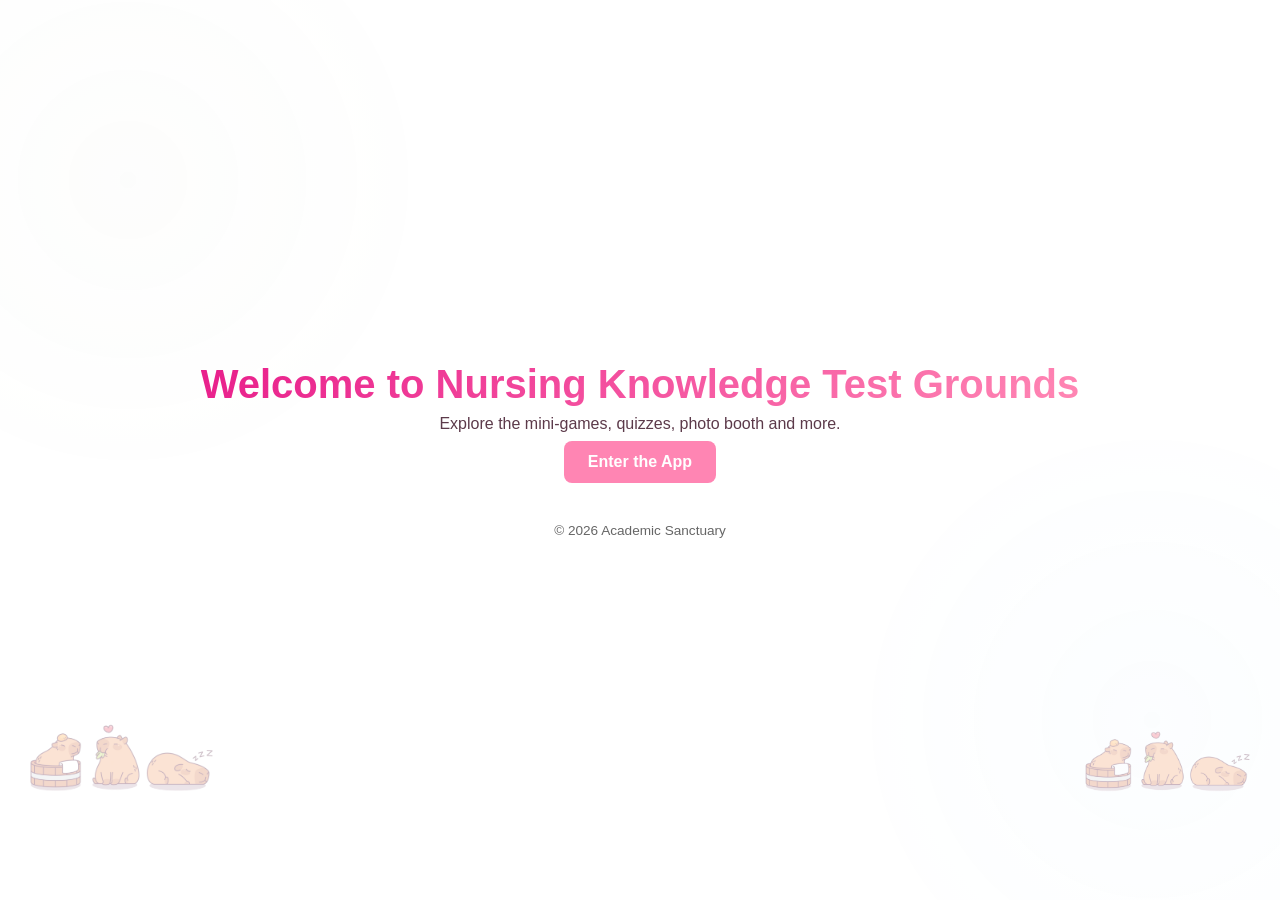
<file: index.html>
<!doctype html>
<html lang="en">
  <head>
    <meta charset="UTF-8" />
    <meta name="viewport" content="width=device-width, initial-scale=1.0" />
    <title>Welcome – Nursing Knowledge Test Grounds</title>
    <link rel="stylesheet" href="css/styles.css" />
    <style>
      body {
        display: flex;
        flex-direction: column;
        align-items: center;
        justify-content: center;
        min-height: 100vh;
        font-family: "Nunito", sans-serif;
        background: #fff;
      }
      .hero {
        text-align: center;
      }
      .hero h1 {
        font-size: 2.5rem;
        margin-bottom: 0.5rem;
      }
      .nav a {
        display: inline-block;
        margin: 0.5rem;
        padding: 0.75rem 1.5rem;
        background: #ff85b3;
        color: #fff;
        border-radius: 8px;
        text-decoration: none;
        font-weight: 600;
      }
      .nav a:hover {
        background: #ff5a8a;
      }
    </style>
  </head>
  <body>
    <div class="hero">
      <h1>Welcome to Nursing Knowledge Test Grounds</h1>
      <p>Explore the mini‑games, quizzes, photo booth and more.</p>
    </div>
    <div class="nav">
      <a href="public/app.html">Enter the App</a>
    </div>
    <footer style="margin-top: 2rem; font-size: 0.85rem; color: #666">
      © 2026 Academic Sanctuary
    </footer>
  </body>
</html>
</file>
<file: css/styles.css>
:root {
      --pink-light: #fff0f5;
      --pink-mid: #ffc0d9;
      --pink-accent: #ff85b3;
      --pink-dark: #e91e8c;
      --pink-soft: #ffe4ec;
      --white: #fffafc;
      --text: #5c3a4a;
      --shadow: rgba(233, 30, 140, 0.15);
      /* Capybara / chill nature */
      --capybara-brown: #8B7355;
      --capybara-dark: #6B5344;
      --capybara-sage: #9CAF88;
      --capybara-grass: #7CB342;
      --capybara-warm: #A0826D;
      /* Nursing / care */
      --nursing-blue: #64B5F6;
      --nursing-light: #B3E5FC;
      --nursing-soft: #E3F2FD;
      --nursing-red: #E57373;
      --nursing-teal: #4DB6AC;
    }

    * {
      margin: 0;
      padding: 0;
      box-sizing: border-box;
    }

    body {
      font-family: 'Nunito', sans-serif;
      background: linear-gradient(165deg, #fff5f9 0%, #ffe4ef 25%, #E8F5E9 50%, #E3F2FD 75%, #ffd6e8 100%);
      color: var(--text);
      min-height: 100vh;
      padding: 1.25rem;
      background-attachment: fixed;
      position: relative;
      overflow-x: hidden;
    }

    body::before {
      content: '';
      position: fixed;
      inset: 0;
      background-image:
        url('/images/cute-capibara-character-different-poses.png'),
        url('/images/cute-capibara-character-different-poses.png'),
        radial-gradient(circle at 10% 20%, rgba(156, 175, 136, 0.08) 0%, transparent 25%),
        radial-gradient(circle at 90% 80%, rgba(100, 181, 246, 0.08) 0%, transparent 25%);
      background-size: 200px auto, 180px auto, auto, auto;
      background-position: 2% 88%, 98% 88%, 0 0, 0 0;
      background-repeat: no-repeat, no-repeat, no-repeat, no-repeat;
      opacity: 0.3;
      pointer-events: none;
      z-index: 0;
    }

    h1 {
      font-family: 'Quicksand', sans-serif;
      font-size: 2rem;
      text-align: center;
      margin-bottom: 0.35rem;
      background: linear-gradient(135deg, var(--pink-dark), var(--pink-accent), var(--capybara-brown));
      background-size: 200% auto;
      -webkit-background-clip: text;
      -webkit-text-fill-color: transparent;
      background-clip: text;
      font-weight: 700;
    }

    .tagline {
      text-align: center;
      font-size: 0.85rem;
      color: var(--capybara-brown);
      margin-bottom: 1.25rem;
      font-weight: 600;
      letter-spacing: 0.15em;
    }

    .tagline span { margin: 0 0.5rem; color: var(--nursing-blue); }

    .header-with-capybara {
      display: flex;
      align-items: center;
      justify-content: center;
      gap: 1rem;
      margin-bottom: 0.35rem;
      flex-wrap: wrap;
    }

    .header-capybara {
      width: 56px;
      height: 56px;
      object-fit: contain;
      opacity: 0.9;
    }

    .header-capybara.left { transform: scaleX(-1); }

    .container {
      max-width: 820px;
      margin: 0 auto;
      display: flex;
      flex-direction: column;
      gap: 1.25rem;
      position: relative;
      z-index: 1;
    }

    /* Message Card - nursing care vibes */
    .message-card {
      background: linear-gradient(145deg, var(--white), var(--nursing-soft));
      border-radius: 20px;
      padding: 1.25rem 1.5rem;
      box-shadow: 0 6px 24px var(--shadow), 0 0 0 1px rgba(100, 181, 246, 0.3);
      border: 2px solid var(--nursing-blue);
      transition: transform 0.2s, box-shadow 0.2s;
    }

    .message-card:hover {
      transform: translateY(-2px);
      box-shadow: 0 10px 36px rgba(233, 30, 140, 0.2);
    }

    .message-card h2 {
      font-family: 'Quicksand', sans-serif;
      font-size: 1.1rem;
      margin-bottom: 0.5rem;
      color: var(--nursing-blue);
      font-weight: 700;
    }

    .message-card h2::before { content: '❤️ '; }

    .message-card textarea {
      width: 100%;
      min-height: 80px;
      padding: 0.75rem;
      border: 2px solid var(--nursing-light);
      border-radius: 12px;
      font-family: 'Nunito', sans-serif;
      font-size: 0.9rem;
      resize: vertical;
      transition: border-color 0.2s;
      background: var(--pink-light);
    }

    .message-card textarea:focus {
      outline: none;
      border-color: var(--nursing-blue);
      background: white;
    }

    .message-card textarea::placeholder {
      color: #c99ab0;
    }

    /* Photo Booth - capybara chill vibes */
    .photo-booth {
      background: linear-gradient(145deg, var(--white), rgba(156, 175, 136, 0.15));
      border-radius: 18px;
      padding: 1.25rem 1.5rem;
      box-shadow: 0 6px 24px var(--shadow), 0 0 0 1px rgba(139, 115, 85, 0.25);
      border: 2px solid var(--capybara-sage);
    }

    .photo-booth h2 {
      font-family: 'Quicksand', sans-serif;
      font-size: 1.1rem;
      margin-bottom: 0.75rem;
      color: var(--capybara-brown);
      font-weight: 700;
    }

    .photo-booth h2::before { content: '📷 '; }

    .camera-container {
      position: relative;
      background: linear-gradient(145deg, #9CAF88 0%, #7CB342 50%, #64B5F6 100%);
      border-radius: 16px;
      overflow: hidden;
      aspect-ratio: 4/3;
      max-height: 320px;
      border: 2px solid var(--capybara-sage);
      box-shadow: inset 0 0 20px rgba(255,255,255,0.3), 0 4px 20px rgba(139, 115, 85, 0.2);
    }

    #video {
      width: 100%;
      height: 100%;
      object-fit: cover;
      display: block;
      transform: scaleX(-1);
    }

    .camera-placeholder {
      position: absolute;
      inset: 0;
      display: flex;
      flex-direction: column;
      align-items: center;
      justify-content: center;
      color: white;
      background: linear-gradient(145deg, #8B7355 0%, #7CB342 50%, #4DB6AC 100%);
      gap: 0.75rem;
      text-shadow: 0 1px 2px rgba(0,0,0,0.2);
    }

    .camera-placeholder.hidden {
      display: none;
    }

    .placeholder-capybara {
      width: 72px;
      height: 72px;
      object-fit: contain;
      opacity: 0.9;
    }

    .camera-placeholder svg {
      width: 48px;
      height: 48px;
      opacity: 0.7;
    }

    .controls {
      display: flex;
      gap: 0.75rem;
      margin-top: 1rem;
      flex-wrap: wrap;
      align-items: center;
    }

    .timer-options {
      display: flex;
      align-items: center;
      gap: 0.5rem;
      margin-left: auto;
    }

    .timer-options span {
      font-size: 0.85rem;
      color: var(--text);
      font-weight: 600;
    }

    .timer-btn {
      padding: 0.4rem 0.75rem;
      font-size: 0.85rem;
      border-radius: 12px;
      border: 2px solid var(--pink-mid);
      background: var(--pink-light);
      color: var(--pink-dark);
      font-family: 'Quicksand', sans-serif;
      font-weight: 600;
      cursor: pointer;
      transition: all 0.15s;
    }

    .timer-btn:hover {
      background: var(--pink-mid);
      color: white;
    }

    .timer-btn.active {
      background: var(--pink-accent);
      border-color: var(--pink-dark);
      color: white;
    }

    .filter-options {
      display: flex;
      align-items: center;
      gap: 0.5rem;
      flex-wrap: wrap;
    }

    .filter-options span {
      font-size: 0.85rem;
      color: var(--text);
      font-weight: 600;
    }

    .filter-btn {
      width: 44px;
      height: 44px;
      padding: 6px;
      border: 2px solid var(--pink-mid);
      border-radius: 12px;
      background: var(--pink-light);
      cursor: pointer;
      display: flex;
      align-items: center;
      justify-content: center;
      transition: all 0.15s;
      font-size: 1.2rem;
    }

    .filter-btn:hover {
      background: var(--pink-mid);
      transform: scale(1.05);
    }

    .filter-btn.active {
      background: linear-gradient(135deg, var(--pink-accent), var(--nursing-teal));
      border-color: var(--capybara-brown);
      box-shadow: 0 0 0 2px rgba(139, 115, 85, 0.3);
    }

    .effect-options {
      display: flex;
      align-items: center;
      gap: 0.5rem;
      flex-wrap: wrap;
    }

    .effect-options span {
      font-size: 0.85rem;
      color: var(--text);
      font-weight: 600;
    }

    .filter-overlay-canvas {
      position: absolute;
      top: 0;
      left: 0;
      width: 100%;
      height: 100%;
      pointer-events: none;
      z-index: 5;
      display: none;
      transform: scaleX(-1);
    }

    .countdown-overlay {
      position: absolute;
      inset: 0;
      background: rgba(0, 0, 0, 0.4);
      display: none;
      align-items: center;
      justify-content: center;
      z-index: 10;
      border-radius: 20px;
    }

    .countdown-overlay.visible {
      display: flex;
    }

    .grid-overlay {
      position: absolute;
      inset: 0;
      pointer-events: none;
      z-index: 4;
      display: none;
      border-radius: 20px;
    }

    .grid-overlay.visible {
      display: block;
      background-image:
        linear-gradient(to right, transparent calc(33.33% - 1px), rgba(255,255,255,0.5) calc(33.33% - 1px), rgba(255,255,255,0.5) calc(33.33% + 1px), transparent calc(33.33% + 1px)),
        linear-gradient(to right, transparent calc(66.67% - 1px), rgba(255,255,255,0.5) calc(66.67% - 1px), rgba(255,255,255,0.5) calc(66.67% + 1px), transparent calc(66.67% + 1px)),
        linear-gradient(to bottom, transparent calc(33.33% - 1px), rgba(255,255,255,0.5) calc(33.33% - 1px), rgba(255,255,255,0.5) calc(33.33% + 1px), transparent calc(33.33% + 1px)),
        linear-gradient(to bottom, transparent calc(66.67% - 1px), rgba(255,255,255,0.5) calc(66.67% - 1px), rgba(255,255,255,0.5) calc(66.67% + 1px), transparent calc(66.67% + 1px));
      background-size: 100% 100%;
      background-repeat: no-repeat;
    }

    .flash-overlay {
      position: absolute;
      inset: 0;
      background: white;
      pointer-events: none;
      z-index: 15;
      opacity: 0;
      transition: opacity 0.05s;
      border-radius: 20px;
    }

    .flash-overlay.flash {
      opacity: 1;
      animation: flash-burst 0.25s ease-out forwards;
    }

    @keyframes flash-burst {
      0% { opacity: 1; }
      100% { opacity: 0; }
    }

    .effect-btn {
      padding: 0.3rem 0.5rem;
      font-size: 0.8rem;
      border-radius: 10px;
      border: 2px solid var(--pink-mid);
      background: var(--pink-light);
      cursor: pointer;
      transition: transform 0.15s, background 0.15s;
    }

    .effect-btn:hover, .effect-btn.active {
      background: var(--pink-mid);
      color: white;
    }

    .effect-btn.active {
      border-color: var(--capybara-brown);
      box-shadow: 0 0 0 2px rgba(139, 115, 85, 0.3);
    }

    .toggle-option {
      display: flex;
      align-items: center;
      gap: 0.4rem;
      font-size: 0.85rem;
      color: var(--text);
      font-weight: 600;
      cursor: pointer;
    }

    .toggle-option input {
      accent-color: var(--pink-accent);
    }

    .countdown-number {
      font-family: 'Quicksand', sans-serif;
      font-size: 5rem;
      font-weight: 700;
      color: white;
      text-shadow: 0 0 20px rgba(233, 30, 140, 0.6);
      animation: countdown-pulse 1s ease-out;
    }

    @keyframes countdown-pulse {
      0% { transform: scale(0.5); opacity: 0; }
      30% { transform: scale(1.2); opacity: 1; }
      70% { transform: scale(1); opacity: 1; }
      100% { transform: scale(1); opacity: 0.8; }
    }

    .btn {
      padding: 0.75rem 1.5rem;
      border: none;
      border-radius: 16px;
      font-family: 'Quicksand', sans-serif;
      font-size: 0.95rem;
      font-weight: 700;
      cursor: pointer;
      transition: transform 0.15s, opacity 0.15s, box-shadow 0.15s;
    }

    .btn:hover {
      transform: translateY(-2px);
    }

    .btn:disabled {
      opacity: 0.5;
      cursor: not-allowed;
      transform: none;
    }

    .btn-primary {
      background: linear-gradient(135deg, var(--pink-dark), var(--pink-accent));
      color: white;
      box-shadow: 0 4px 15px rgba(233, 30, 140, 0.4);
    }

    .btn-primary:hover:not(:disabled) {
      box-shadow: 0 6px 20px rgba(233, 30, 140, 0.5);
    }

    .btn-secondary {
      background: linear-gradient(135deg, #ff85b3, #ffb3d0);
      color: white;
      box-shadow: 0 4px 15px rgba(255, 133, 179, 0.4);
    }

    .btn-outline {
      background: transparent;
      color: var(--pink-dark);
      border: 2px solid var(--pink-accent);
    }

    .btn-outline:hover:not(:disabled) {
      background: var(--pink-light);
    }

    /* Smaller buttons in non-duty modes (Duty & Equipment keep default) */
    #photobooth-content .btn,
    #minigame-content .btn,
    #budget-content .btn,
    #minitest-content .btn {
      padding: 0.55rem 1.15rem;
      font-size: 0.88rem;
      border-radius: 12px;
    }

    /* Gallery - blend */
    .gallery {
      background: linear-gradient(145deg, var(--white), rgba(156, 175, 136, 0.08));
      border-radius: 18px;
      padding: 1.25rem 1.5rem;
      box-shadow: 0 6px 24px var(--shadow), 0 0 0 1px rgba(139, 115, 85, 0.2);
      border: 2px solid var(--capybara-warm);
    }

    .gallery h2 {
      font-family: 'Quicksand', sans-serif;
      font-size: 1.1rem;
      margin-bottom: 0.75rem;
      color: var(--capybara-brown);
      font-weight: 700;
    }

    .gallery h2::before { content: '🖼️ '; }

    .gallery-grid {
      display: grid;
      grid-template-columns: repeat(auto-fill, minmax(100px, 1fr));
      gap: 0.5rem;
    }

    .gallery-item {
      position: relative;
      aspect-ratio: 1;
      border-radius: 12px;
      overflow: hidden;
      box-shadow: 0 4px 15px var(--shadow);
      border: 2px solid var(--capybara-sage);
      cursor: pointer;
      transition: border-color 0.2s, box-shadow 0.2s;
    }

    .gallery-item img {
      width: 100%;
      height: 100%;
      object-fit: cover;
      display: block;
    }

    .gallery-item .download-btn {
      position: absolute;
      bottom: 0;
      left: 0;
      right: 0;
      padding: 0.5rem;
      background: linear-gradient(to top, rgba(233, 30, 140, 0.9), rgba(255, 133, 179, 0.9));
      color: white;
      font-size: 0.75rem;
      font-weight: 600;
      border: none;
      cursor: pointer;
      opacity: 0;
      transition: opacity 0.2s;
      font-family: 'Quicksand', sans-serif;
    }

    .gallery-item:hover .download-btn {
      opacity: 1;
    }

    .gallery-empty {
      text-align: center;
      padding: 2rem;
      color: var(--pink-accent);
      font-style: italic;
    }

    /* Nursing Mini Game */
    .minigame-section {
      background: linear-gradient(145deg, var(--white), var(--nursing-soft));
      border-radius: 18px;
      padding: 1.25rem 1.5rem;
      box-shadow: 0 6px 24px var(--shadow), 0 0 0 1px rgba(100, 181, 246, 0.3);
      border: 2px solid var(--nursing-blue);
    }

    .minigame-section h2 {
      font-family: 'Quicksand', sans-serif;
      font-size: 1.1rem;
      margin-bottom: 0.4rem;
      color: var(--nursing-blue);
      font-weight: 700;
    }

    .minigame-section h2::before { content: '🩺 '; }

    /* Budget Tracker */
    .budget-section {
      background: linear-gradient(145deg, var(--white), rgba(77, 182, 172, 0.12));
      border-radius: 18px;
      padding: 1.25rem 1.5rem;
      box-shadow: 0 6px 24px var(--shadow), 0 0 0 1px rgba(77, 182, 172, 0.3);
      border: 2px solid var(--nursing-teal);
    }

    .budget-section h2 {
      font-family: 'Quicksand', sans-serif;
      font-size: 1.1rem;
      margin-bottom: 0.75rem;
      color: var(--nursing-teal);
      font-weight: 700;
    }

    .budget-section h2::before { content: '💰 '; }

    .budget-overview {
      display: flex;
      gap: 0.75rem;
      flex-wrap: wrap;
      margin-bottom: 1rem;
    }

    .budget-card {
      flex: 1;
      min-width: 120px;
      padding: 0.75rem 1rem;
      border-radius: 12px;
      text-align: center;
    }

    .budget-card.total {
      background: linear-gradient(145deg, var(--nursing-soft), var(--pink-light));
      border: 2px solid var(--nursing-teal);
    }

    .budget-card.spent {
      background: linear-gradient(145deg, #FFEBEE, #ffd6e0);
      border: 2px solid var(--pink-accent);
    }

    .budget-card.remaining {
      background: linear-gradient(145deg, #E8F5E9, #C8E6C9);
      border: 2px solid var(--capybara-sage);
    }

    .budget-card-label {
      font-size: 0.8rem;
      color: var(--capybara-brown);
      font-weight: 600;
      margin-bottom: 0.25rem;
    }

    .budget-card-value {
      font-family: 'Quicksand', sans-serif;
      font-size: 1.25rem;
      font-weight: 700;
    }

    .budget-card.total .budget-card-value { color: var(--nursing-teal); }
    .budget-card.spent .budget-card-value { color: var(--pink-dark); }
    .budget-card.remaining .budget-card-value { color: var(--capybara-sage); }

    .budget-form {
      display: flex;
      gap: 0.5rem;
      flex-wrap: wrap;
      align-items: flex-end;
      margin-bottom: 1.5rem;
    }

    .budget-form-group {
      display: flex;
      flex-direction: column;
      gap: 0.25rem;
    }

    .budget-form-group label {
      font-size: 0.8rem;
      font-weight: 600;
      color: var(--capybara-brown);
    }

    .budget-form input, .budget-form select {
      padding: 0.4rem 0.6rem;
      border: 2px solid var(--nursing-light);
      border-radius: 10px;
      font-family: 'Nunito', sans-serif;
      font-size: 0.88rem;
    }

    .budget-form input:focus, .budget-form select:focus {
      outline: none;
      border-color: var(--nursing-teal);
    }

    .budget-expense-list {
      max-height: 300px;
      overflow-y: auto;
    }

    .budget-expense-item {
      display: flex;
      align-items: center;
      justify-content: space-between;
      padding: 0.75rem 1rem;
      background: var(--pink-light);
      border-radius: 12px;
      margin-bottom: 0.5rem;
      border: 1px solid rgba(255, 133, 179, 0.3);
    }

    .budget-expense-item .expense-info {
      flex: 1;
    }

    .budget-expense-item .expense-desc {
      font-weight: 600;
      color: var(--text);
    }

    .budget-expense-item .expense-meta {
      font-size: 0.8rem;
      color: var(--capybara-brown);
    }

    .budget-expense-item .expense-amount {
      font-family: 'Quicksand', sans-serif;
      font-weight: 700;
      color: var(--pink-dark);
      margin-right: 0.75rem;
    }

    .budget-expense-item button.budget-delete {
      padding: 0.35rem 0.6rem;
      border: none;
      background: var(--nursing-red);
      color: white;
      border-radius: 8px;
      cursor: pointer;
      font-size: 0.85rem;
    }

    .budget-expense-item button.budget-delete:hover {
      opacity: 0.9;
    }

    .budget-empty {
      text-align: center;
      padding: 2rem;
      color: var(--capybara-brown);
      font-style: italic;
    }

    /* Duty Calendar */
    .duty-calendar-section {
      background: linear-gradient(145deg, var(--white), rgba(100, 181, 246, 0.12));
      border-radius: 12px;
      padding: 0.6rem 0.8rem;
      box-shadow: 0 4px 20px var(--shadow), 0 0 0 1px rgba(100, 181, 246, 0.3);
      border: 2px solid var(--nursing-blue);
      max-width: 260px;
    }

    .duty-calendar-section h2 { font-family: 'Quicksand', sans-serif; font-size: 0.95rem; margin-bottom: 0.35rem; color: var(--nursing-blue); font-weight: 700; }
    .duty-calendar-section h2::before { content: '📅 '; }

    .duty-calendar-nav {
      display: flex;
      align-items: center;
      justify-content: space-between;
      margin-bottom: 0.35rem;
      flex-wrap: wrap;
      gap: 0.2rem;
    }

    .duty-calendar-nav h3 { font-size: 0.8rem; color: var(--capybara-brown); font-weight: 700; }
    .duty-calendar-nav .btn { padding: 0.25rem 0.5rem; font-size: 0.7rem; }

    .duty-calendar-weekdays {
      display: grid;
      grid-template-columns: repeat(7, 1fr);
      gap: 1px;
      margin-bottom: 1px;
    }

    .duty-calendar-grid {
      display: grid;
      grid-template-columns: repeat(7, 1fr);
      gap: 1px;
      margin-bottom: 0.35rem;
    }

    .duty-calendar-weekday {
      text-align: center;
      font-size: 0.55rem;
      font-weight: 700;
      color: var(--capybara-brown);
      padding: 0.1rem;
    }

    .duty-calendar-day {
      aspect-ratio: 1;
      display: flex;
      flex-direction: column;
      align-items: center;
      justify-content: center;
      border-radius: 6px;
      font-size: 0.65rem;
      font-weight: 600;
      cursor: pointer;
      transition: all 0.2s;
      min-height: 20px;
      padding: 1px;
    }

    .duty-calendar-day.empty { color: #ccc; cursor: default; }
    .duty-calendar-day.today { background: var(--nursing-light); border: 2px solid var(--nursing-blue); }
    .duty-calendar-day.has-duty { background: linear-gradient(135deg, var(--pink-light), var(--nursing-soft)); border: 1px solid var(--pink-accent); }
    .duty-calendar-day:hover:not(.empty) { background: var(--pink-mid); color: white; }

    .duty-calendar-day .day-num { font-size: 0.6rem; }
    .duty-calendar-day .day-dots { font-size: 0.45rem; color: var(--pink-dark); }

    .duty-add-form {
      display: flex;
      flex-wrap: wrap;
      gap: 0.25rem;
      align-items: flex-end;
      margin-top: 0.35rem;
      padding-top: 0.35rem;
      border-top: 1px solid rgba(100, 181, 246, 0.3);
    }

    .duty-add-form input, .duty-add-form select {
      padding: 0.25rem 0.4rem;
      border: 1px solid var(--nursing-light);
      border-radius: 6px;
      font-family: 'Nunito', sans-serif;
      font-size: 0.75rem;
    }

    .duty-add-form .btn { padding: 0.25rem 0.5rem; font-size: 0.75rem; }

    .duty-list { margin-top: 0.35rem; max-height: 80px; overflow-y: auto; }
    .duty-item {
      display: flex;
      align-items: center;
      justify-content: space-between;
      padding: 0.25rem 0.4rem;
      background: var(--pink-light);
      border-radius: 6px;
      margin-bottom: 0.2rem;
      border: 1px solid rgba(255, 133, 179, 0.3);
      font-size: 0.72rem;
    }
    .duty-item .duty-date { font-weight: 700; color: var(--pink-dark); margin-right: 0.25rem; }
    .duty-item .duty-desc { flex: 1; }
    .duty-item button.duty-delete { padding: 0.15rem 0.3rem; border: none; background: var(--nursing-red); color: white; border-radius: 4px; cursor: pointer; font-size: 0.65rem; }

    /* Equipment Checklist */
    .equipment-section {
      background: linear-gradient(145deg, var(--white), rgba(124, 179, 66, 0.12));
      border-radius: 16px;
      padding: 1rem 1.25rem;
      box-shadow: 0 4px 20px var(--shadow), 0 0 0 1px rgba(124, 179, 66, 0.3);
      border: 2px solid var(--capybara-sage);
    }

    .equipment-section h2 { font-family: 'Quicksand', sans-serif; font-size: 1.1rem; margin-bottom: 0.5rem; color: var(--capybara-sage); font-weight: 700; }
    .equipment-section h2::before { content: '📋 '; }

    .equipment-checklist {
      display: grid;
      grid-template-columns: repeat(2, 1fr);
      gap: 0.25rem;
    }

    @media (min-width: 900px) {
      .equipment-checklist { grid-template-columns: repeat(3, 1fr); }
    }

    @media (max-width: 520px) {
      .equipment-checklist { grid-template-columns: 1fr; }
    }

    .equipment-item {
      display: flex;
      align-items: center;
      gap: 0.5rem;
      padding: 0.4rem 0.6rem;
      background: var(--pink-light);
      border-radius: 8px;
      border: 1px solid rgba(156, 175, 136, 0.3);
      cursor: pointer;
      transition: all 0.2s;
      font-size: 0.85rem;
    }

    .equipment-item:hover { border-color: var(--capybara-sage); }
    .equipment-item.checked { background: rgba(124, 179, 66, 0.15); border-color: var(--capybara-sage); }
    .equipment-item.checked .equipment-label { text-decoration: line-through; color: var(--capybara-brown); opacity: 0.8; }

    .equipment-item input[type="checkbox"] {
      width: 16px;
      height: 16px;
      accent-color: var(--capybara-sage);
      cursor: pointer;
      flex-shrink: 0;
    }

    .equipment-label { font-weight: 600; color: var(--text); flex: 1; font-size: 0.85rem; }
    .equipment-progress { font-size: 0.8rem; color: var(--capybara-brown); font-weight: 600; margin-top: 0.5rem; }

    .receipt-modal-box {
      max-width: 360px;
    }

    .receipt-output {
      font-family: 'Courier New', monospace;
      font-size: 0.9rem;
      background: #fff;
      padding: 1.5rem;
      border: 2px dashed var(--capybara-brown);
      border-radius: 8px;
      text-align: center;
      line-height: 1.6;
      color: #333;
    }

    .receipt-output .receipt-title {
      font-size: 1.1rem;
      font-weight: 700;
      margin-bottom: 0.5rem;
      border-bottom: 1px solid #ccc;
      padding-bottom: 0.5rem;
    }

    .receipt-output .receipt-date {
      font-size: 0.8rem;
      color: #666;
      margin-bottom: 1rem;
    }

    .receipt-output .receipt-line {
      display: flex;
      justify-content: space-between;
      gap: 1rem;
      margin: 0.25rem 0;
    }

    .receipt-output .receipt-divider {
      border-top: 1px dashed #999;
      margin: 0.5rem 0;
    }

    .receipt-output .receipt-total {
      font-weight: 700;
      font-size: 1rem;
      margin-top: 0.5rem;
    }

    .receipt-actions {
      display: flex;
      gap: 0.5rem;
      flex-wrap: wrap;
      justify-content: center;
      margin-top: 1rem;
    }

    @media print {
      .modal-overlay#receipt-modal { background: white; padding: 0; }
      .receipt-actions, .modal-box .btn { display: none !important; }
      .receipt-output { border: 1px solid #333; }
    }

    /* Mini Test */
    .minitest-section {
      background: linear-gradient(145deg, var(--white), var(--nursing-soft));
      border-radius: 18px;
      padding: 1.25rem 1.5rem;
      box-shadow: 0 6px 24px var(--shadow), 0 0 0 1px rgba(100, 181, 246, 0.3);
      border: 2px solid var(--nursing-blue);
    }
    .minitest-section h2 { font-family: 'Quicksand', sans-serif; font-size: 1.1rem; margin-bottom: 0.4rem; color: var(--nursing-blue); font-weight: 700; }
    .minitest-config h3 { font-size: 0.9rem; margin: 0.75rem 0 0.4rem; color: var(--capybara-brown); }
    .minitest-topics { display: flex; flex-wrap: wrap; gap: 1rem; margin-bottom: 0.5rem; }
    .minitest-topics label { font-weight: 600; cursor: pointer; }
    .minitest-types { display: flex; flex-direction: column; gap: 0.5rem; max-width: 320px; }
    .minitest-type-row { display: flex; justify-content: space-between; align-items: center; gap: 1rem; }
    .minitest-type-row input { width: 70px; padding: 0.4rem; border: 2px solid var(--nursing-light); border-radius: 8px; }
    .minitest-total { font-weight: 700; color: var(--nursing-teal); margin-top: 0.5rem; }
    .minitest-error { color: var(--nursing-red); font-size: 0.9rem; }
    .minitest-exam-wrap { margin-top: 1.5rem; }
    .minitest-progress { display: flex; justify-content: space-between; margin-bottom: 1rem; font-size: 0.95rem; }
    .minitest-nav { display: flex; gap: 0.75rem; margin-top: 1rem; flex-wrap: wrap; }
    .minitest-question { padding: 1rem; background: var(--pink-light); border-radius: 12px; margin-bottom: 1rem; border: 1px solid rgba(255,133,179,0.3); }
    .minitest-question .q-type { font-size: 0.75rem; font-weight: 700; color: var(--nursing-teal); margin-bottom: 0.25rem; }
    .minitest-question .q-text { font-weight: 600; margin-bottom: 0.75rem; }
    .minitest-sata-opt { display: flex; align-items: flex-start; gap: 0.5rem; margin: 0.5rem 0; cursor: pointer; }
    .minitest-sata-opt input { margin-top: 0.25rem; }
    .minitest-fib-input { width: 100%; max-width: 300px; padding: 0.5rem; border: 2px solid var(--nursing-light); border-radius: 8px; margin-top: 0.5rem; }
    .minitest-id-input { width: 100%; max-width: 400px; padding: 0.5rem; border: 2px solid var(--nursing-light); border-radius: 8px; margin-top: 0.5rem; }
    .minitest-results { margin-top: 1.5rem; padding: 1.5rem; background: linear-gradient(135deg, var(--pink-light), var(--nursing-soft)); border-radius: 16px; }
    .minitest-review { margin-top: 1.5rem; max-height: 400px; overflow-y: auto; padding-right: 0.5rem; }
    .minitest-review-item { padding: 0.75rem 1rem; margin-bottom: 0.75rem; border-radius: 12px; border-left: 4px solid; font-size: 0.9rem; }
    .minitest-review-item.correct { background: #E8F5E9; border-color: #4CAF50; }
    .minitest-review-item.wrong { background: #FFEBEE; border-color: #E57373; }
    .minitest-review-item .review-q { font-weight: 600; margin-bottom: 0.25rem; color: var(--capybara-brown); }
    .minitest-review-item .review-ans { font-size: 0.85rem; margin-top: 0.25rem; }
    .minitest-review-item .review-correct { color: #2E7D32; font-weight: 600; }
    .minitest-review-item .review-yours { color: #C62828; }

    .minigame-section > p {
      font-size: 0.9rem;
      color: var(--capybara-brown);
      margin-bottom: 1rem;
    }

    .minigame-board {
      display: grid;
      grid-template-columns: repeat(4, 1fr);
      gap: 0.5rem;
      max-width: 280px;
      margin: 0 auto 0.75rem;
    }

    .minigame-card {
      aspect-ratio: 1;
      background: linear-gradient(145deg, var(--nursing-light), var(--nursing-soft));
      border: 2px solid var(--nursing-blue);
      border-radius: 10px;
      display: flex;
      align-items: center;
      justify-content: center;
      font-size: 1.7rem;
      cursor: pointer;
      transition: transform 0.2s, box-shadow 0.2s;
      user-select: none;
    }

    .minigame-card:hover:not(.flipped):not(.matched) {
      transform: scale(1.03);
      box-shadow: 0 4px 12px rgba(100, 181, 246, 0.4);
    }

    .minigame-card.flipped,
    .minigame-card.matched {
      cursor: default;
      background: linear-gradient(145deg, #fff, var(--pink-light));
      border-color: var(--pink-accent);
    }

    .minigame-card.matched {
      opacity: 0.9;
      box-shadow: 0 0 0 2px var(--pink-accent);
    }

    .minigame-card .card-back {
      color: var(--nursing-blue);
      font-size: 1.5rem;
    }

    .minigame-stats {
      display: flex;
      justify-content: center;
      gap: 1.5rem;
      margin-bottom: 1rem;
      font-size: 0.95rem;
      font-weight: 600;
      color: var(--capybara-brown);
    }

    .minigame-actions {
      display: flex;
      justify-content: center;
      gap: 0.75rem;
    }

    .minigame-win {
      text-align: center;
      padding: 1rem;
      background: linear-gradient(135deg, var(--pink-light), var(--nursing-soft));
      border-radius: 16px;
      margin-top: 1rem;
      font-weight: 700;
      color: var(--pink-dark);
      display: none;
    }

    .minigame-win.visible {
      display: block;
      animation: minigame-celebration 0.5s ease-out;
    }

    @keyframes minigame-celebration {
      0% { transform: scale(0.9); opacity: 0; }
      50% { transform: scale(1.05); }
      100% { transform: scale(1); opacity: 1; }
    }

    .minigame-panel { display: none; }
    .minigame-panel.visible { display: block; }

    .game-selector {
      display: flex;
      justify-content: center;
      gap: 0.5rem;
      margin-bottom: 1.25rem;
      flex-wrap: wrap;
    }

    .game-btn {
      padding: 0.5rem 1rem;
      border-radius: 12px;
      border: 2px solid var(--nursing-blue);
      background: var(--nursing-soft);
      color: var(--nursing-blue);
      font-family: 'Quicksand', sans-serif;
      font-size: 0.9rem;
      font-weight: 600;
      cursor: pointer;
      transition: all 0.2s;
    }

    .game-btn:hover {
      background: var(--nursing-light);
      transform: translateY(-1px);
    }

    .game-btn.active {
      background: linear-gradient(135deg, var(--nursing-blue), var(--nursing-teal));
      border-color: var(--capybara-brown);
      color: white;
    }

    /* Care Quiz */
    .quiz-topic-selector {
      padding: 1rem;
      background: var(--pink-light);
      border-radius: 12px;
      margin-bottom: 1rem;
      border: 2px solid var(--nursing-light);
    }
    .quiz-topic-prompt {
      margin: 0 0 0.75rem;
      font-weight: 600;
      color: var(--capybara-brown);
    }
    .quiz-topic-options {
      display: flex;
      flex-wrap: wrap;
      gap: 0.75rem 1.5rem;
      margin-bottom: 1rem;
    }
    .quiz-topic-options label {
      display: flex;
      align-items: center;
      gap: 0.4rem;
      cursor: pointer;
      font-size: 0.95rem;
    }
    .quiz-topic-options input[type="checkbox"] {
      width: 18px;
      height: 18px;
      accent-color: var(--nursing-blue);
    }
    .quiz-topic-error {
      color: #C62828;
      font-size: 0.9rem;
      margin: 0 0 0.5rem;
    }
    .quiz-topic-error.hidden { display: none; }

    .quiz-subject {
      display: inline-block;
      font-size: 0.75rem;
      font-weight: 700;
      color: white;
      background: var(--nursing-blue);
      padding: 0.25rem 0.6rem;
      border-radius: 8px;
      margin-bottom: 0.6rem;
      letter-spacing: 0.05em;
    }

    .quiz-subject.med-surg { background: var(--nursing-teal); }
    .quiz-subject.psych { background: var(--pink-accent); }
    .quiz-subject.pharmacology { background: #9C27B0; }
    .quiz-subject.ethics { background: var(--capybara-brown); }
    .quiz-subject.procedures { background: var(--capybara-sage); }

    .quiz-question {
      font-size: 1.05rem;
      font-weight: 600;
      color: var(--capybara-brown);
      margin-bottom: 1rem;
      line-height: 1.4;
    }

    .quiz-options {
      display: flex;
      flex-direction: column;
      gap: 0.5rem;
      max-width: 400px;
      margin: 0 auto 1rem;
    }

    .quiz-option {
      padding: 0.75rem 1rem;
      border-radius: 12px;
      border: 2px solid var(--nursing-light);
      background: var(--pink-light);
      cursor: pointer;
      transition: all 0.2s;
      text-align: left;
      font-size: 0.95rem;
    }

    .quiz-option:hover {
      border-color: var(--nursing-blue);
      background: var(--nursing-soft);
    }

    .quiz-option.correct {
      border-color: #4CAF50;
      background: #E8F5E9;
    }

    .quiz-option.wrong {
      border-color: #E57373;
      background: #FFEBEE;
    }

    .quiz-wrong-review {
      margin-top: 1.5rem;
      padding: 1rem;
      background: #FFF8E1;
      border-radius: 12px;
      border: 1px solid #FFE082;
    }
    .quiz-wrong-review h4 {
      margin: 0 0 1rem;
      font-size: 1rem;
      color: var(--capybara-brown);
    }
    .quiz-wrong-item {
      padding: 0.75rem;
      margin-bottom: 0.75rem;
      background: #fff;
      border-radius: 10px;
      border-left: 4px solid #E57373;
    }
    .quiz-wrong-item:last-child { margin-bottom: 0; }
    .quiz-wrong-item .wrong-q {
      font-weight: 600;
      margin-bottom: 0.5rem;
      color: var(--capybara-brown);
    }
    .quiz-wrong-item .wrong-your {
      color: #C62828;
      font-weight: 500;
      margin-bottom: 0.25rem;
    }
    .quiz-wrong-item .wrong-correct {
      color: #2E7D32;
      font-weight: 600;
    }

    /* Hidden dev: live user count badge */
    #dev-presence-badge {
      display: none;
      position: fixed;
      bottom: 12px;
      right: 12px;
      padding: 6px 12px;
      background: rgba(0,0,0,0.75);
      color: #7fdbff;
      font-family: monospace;
      font-size: 12px;
      border-radius: 8px;
      z-index: 99999;
      pointer-events: none;
    }
    #dev-presence-badge.visible { display: block; }

    /* Word Scramble */
    .scramble-display {
      font-size: 2rem;
      letter-spacing: 0.3em;
      font-weight: 700;
      color: var(--capybara-brown);
      margin: 1rem 0;
      font-family: 'Quicksand', monospace;
      min-height: 2.5rem;
      display: flex;
      align-items: center;
      justify-content: center;
    }
    .scramble-buttons {
      display: flex;
      flex-wrap: wrap;
      justify-content: center;
      gap: 0.5rem;
      margin: 1rem 0;
      min-height: 60px;
    }
    .scramble-btn {
      width: 44px;
      height: 44px;
      border-radius: 12px;
      border: 2px solid var(--nursing-blue);
      background: var(--nursing-soft);
      font-size: 1.2rem;
      font-weight: 700;
      cursor: pointer;
      transition: all 0.15s;
    }
    .scramble-btn:hover {
      background: var(--nursing-light);
      transform: scale(1.05);
    }
    .scramble-chosen {
      display: flex;
      flex-wrap: wrap;
      justify-content: center;
      gap: 0.5rem;
      min-height: 52px;
      margin: 1rem 0;
    }

    /* Capture preview */
    #capture-preview {
      display: none;
      width: 100%;
      height: 100%;
      object-fit: cover;
    }

    #capture-preview.visible {
      display: block;
    }

    #video.hidden {
      display: none;
    }

    /* Love Letter Output - nursing care + pink */
    .love-letter-section {
      background: linear-gradient(145deg, #ffecf3, var(--nursing-soft));
      border-radius: 24px;
      padding: 1.75rem 2rem;
      box-shadow: 0 8px 32px var(--shadow), 0 0 0 1px rgba(100, 181, 246, 0.25);
      border: 2px solid var(--nursing-blue);
    }

    .love-letter-section h2 {
      font-family: 'Quicksand', sans-serif;
      font-size: 1.3rem;
      margin-bottom: 1rem;
      color: var(--nursing-blue);
      font-weight: 700;
    }

    .love-letter-section h2::before { content: '💌 '; }

    /* Love letter card - paper/envelope styling */
    .love-letter-output {
      position: relative;
      max-width: 560px;
      margin: 0 auto;
      background:
        radial-gradient(ellipse at 20% 20%, rgba(255, 240, 245, 0.6) 0%, transparent 50%),
        radial-gradient(ellipse at 80% 80%, rgba(255, 230, 240, 0.5) 0%, transparent 50%),
        linear-gradient(180deg, #fffcf7 0%, #fff8f5 20%, #fff5f9 50%, #fff0f5 100%);
      border-radius: 8px;
      padding: 2.5rem 2rem;
      box-shadow:
        0 1px 3px rgba(139, 115, 85, 0.06),
        0 8px 32px rgba(233, 30, 140, 0.1),
        0 0 0 1px rgba(255, 182, 193, 0.4),
        inset 0 1px 0 rgba(255, 255, 255, 0.95);
      border: 1px solid rgba(233, 30, 140, 0.15);
      min-height: 400px;
      overflow: visible;
      transition: box-shadow 0.4s ease, transform 0.3s ease;
      animation: love-letter-appear 0.6s ease-out;
    }

    @keyframes love-letter-appear {
      from { opacity: 0; transform: translateY(8px) scale(0.98); }
      to { opacity: 1; transform: translateY(0) scale(1); }
    }

    .love-letter-output:hover {
      box-shadow:
        0 2px 8px rgba(139, 115, 85, 0.08),
        0 16px 40px rgba(233, 30, 140, 0.14),
        0 0 0 1px rgba(255, 182, 193, 0.5),
        inset 0 1px 0 rgba(255, 255, 255, 1);
    }

    /* Decorative top edge - envelope flap feel */
    .love-letter-output::before {
      content: '';
      position: absolute;
      top: 0;
      left: 0;
      right: 0;
      height: 8px;
      background: linear-gradient(90deg,
        transparent 0%,
        rgba(255, 192, 217, 0.5) 15%,
        rgba(233, 30, 140, 0.2) 35%,
        rgba(156, 175, 136, 0.25) 50%,
        rgba(233, 30, 140, 0.2) 65%,
        rgba(255, 192, 217, 0.5) 85%,
        transparent 100%);
      pointer-events: none;
      border-radius: 8px 8px 0 0;
    }

    /* Corner accents */
    .love-letter-output .corner-flourish {
      position: absolute;
      font-size: 1.2rem;
      opacity: 0.35;
      pointer-events: none;
    }
    .love-letter-output .corner-flourish.tl { top: 20px; left: 20px; }
    .love-letter-output .corner-flourish.tr { top: 20px; right: 20px; transform: scaleX(-1); }
    .love-letter-output .corner-flourish.bl { bottom: 20px; left: 20px; transform: scaleY(-1); }
    .love-letter-output .corner-flourish.br { bottom: 20px; right: 20px; transform: scale(-1); }

    .love-letter-content {
      position: relative;
      z-index: 1;
      display: flex;
      flex-direction: column;
      align-items: center;
      gap: 1.25rem;
      margin-top: 0.25rem;
    }

    .love-letter-title {
      font-family: 'Dancing Script', cursive;
      font-size: 1.6rem;
      font-weight: 600;
      color: var(--capybara-brown);
      margin: 0;
      letter-spacing: 0.04em;
    }

    .love-letter-title::after {
      content: '';
      display: block;
      width: 60px;
      height: 2px;
      margin: 0.5rem auto 0;
      background: linear-gradient(90deg, transparent, rgba(156, 175, 136, 0.5), transparent);
    }

    .love-letter-photos {
      display: flex;
      flex-wrap: wrap;
      gap: 0.6rem;
      justify-content: center;
      align-items: center;
      width: 100%;
    }

    .love-letter-photos.layout-1 { justify-content: center; }
    .love-letter-photos.layout-1 .love-letter-photo-frame { flex: 0 0 auto; max-width: 180px; }

    .love-letter-photos.layout-2 .love-letter-photo-frame { flex: 1 1 calc(50% - 0.5rem); min-width: 100px; max-width: 140px; }

    .love-letter-photos.layout-3 {
      display: grid;
      grid-template-columns: 1fr 1fr;
      grid-template-rows: auto auto;
    }
    .love-letter-photos.layout-3 .love-letter-photo-frame:nth-child(1) {
      grid-column: 1 / -1;
      justify-self: center;
      max-width: 180px;
    }
    .love-letter-photos.layout-3 .love-letter-photo-frame:nth-child(2),
    .love-letter-photos.layout-3 .love-letter-photo-frame:nth-child(3) {
      justify-self: center;
      max-width: 120px;
    }

    .love-letter-photo-frame {
      flex: 1 1 calc(50% - 0.5rem);
      min-width: 100px;
      max-width: 140px;
      background: #fff;
      padding: 6px 6px 20px;
      border-radius: 2px;
      box-shadow:
        0 2px 4px rgba(139, 115, 85, 0.1),
        0 6px 20px rgba(139, 115, 85, 0.15);
      transition: transform 0.25s ease, box-shadow 0.25s ease;
    }

    .love-letter-photo-frame:hover {
      transform: translateY(-2px);
      box-shadow: 0 4px 8px rgba(139, 115, 85, 0.12), 0 12px 28px rgba(139, 115, 85, 0.18);
    }

    .love-letter-photo {
      width: 100%;
      aspect-ratio: 4/3;
      object-fit: cover;
      display: block;
      border-radius: 1px;
    }

    .love-letter-photos-wrap {
      width: 100%;
      display: flex;
      flex-direction: column;
      align-items: center;
      gap: 0.5rem;
    }

    .love-letter-photo-placeholder {
      width: 100%;
      max-width: 280px;
      padding: 2rem;
      background: linear-gradient(145deg, rgba(255, 245, 250, 0.8), rgba(232, 245, 233, 0.6));
      border-radius: 12px;
      border: 2px dashed rgba(156, 175, 136, 0.4);
      display: flex;
      align-items: center;
      justify-content: center;
      color: var(--capybara-brown);
      font-style: italic;
      font-size: 0.9rem;
      text-align: center;
      opacity: 0.95;
    }

    /* Message area - handwritten letter feel */
    .love-letter-message {
      font-family: 'Nunito', sans-serif;
      font-size: 1.05rem;
      line-height: 1.8;
      color: #5c3a4a;
      white-space: pre-wrap;
      word-break: break-word;
      text-align: center;
      padding: 1rem 1.25rem 0.75rem;
      min-height: 3.5em;
      max-width: 420px;
      margin: 0 auto;
      border-radius: 8px;
      background: linear-gradient(to bottom, transparent, rgba(255, 240, 247, 0.4));
    }

    .love-letter-message.empty {
      color: #b8a4ad;
      font-style: italic;
    }

    .love-letter-date {
      font-family: 'Dancing Script', cursive;
      font-size: 1rem;
      color: var(--capybara-warm);
      margin-top: 0.5rem;
      opacity: 0.9;
    }

    /* Flower picker for love letter decoration */
    .flower-picker {
      margin-bottom: 1rem;
      padding: 1rem;
      background: linear-gradient(145deg, #fff9fc, rgba(255, 192, 217, 0.15));
      border-radius: 16px;
      border: 1px solid rgba(233, 30, 140, 0.15);
    }

    .flower-picker-label {
      font-size: 0.9rem;
      color: var(--capybara-brown);
      font-weight: 600;
      margin-bottom: 0.6rem;
      display: block;
    }

    .flower-picker-grid {
      display: flex;
      flex-wrap: wrap;
      gap: 0.5rem;
      justify-content: center;
    }

    .flower-picker-btn {
      display: flex;
      flex-direction: column;
      align-items: center;
      width: 64px;
      padding: 6px 4px 4px;
      border-radius: 12px;
      border: 2px solid rgba(156, 175, 136, 0.4);
      background: white;
      cursor: pointer;
      transition: all 0.2s ease;
      overflow: hidden;
    }

    .flower-picker-btn img {
      width: 44px;
      height: 44px;
      object-fit: cover;
      border-radius: 6px;
    }

    .flower-picker-btn .flower-name {
      font-size: 0.65rem;
      font-weight: 600;
      color: var(--capybara-brown);
      margin-top: 3px;
      text-align: center;
      line-height: 1.2;
    }

    .flower-picker-btn:hover {
      border-color: var(--nursing-blue);
      transform: scale(1.05);
      box-shadow: 0 4px 12px rgba(100, 181, 246, 0.25);
    }

    .love-letter-flowers {
      position: absolute;
      inset: 0;
      z-index: 2;
      overflow: visible;
      pointer-events: none;
    }

    .love-letter-flowers .flower-wrapper {
      pointer-events: auto;
      position: absolute;
      width: 48px;
      height: 48px;
      pointer-events: auto;
      cursor: grab;
      transform: translate(-50%, -50%);
      z-index: 1;
    }

    .love-letter-flowers .flower-wrapper:active {
      cursor: grabbing;
    }

    .love-letter-flowers .flower-wrapper img {
      width: 100%;
      height: 100%;
      object-fit: contain;
      opacity: 0.9;
      pointer-events: none;
      user-select: none;
    }

    .love-letter-flowers .flower-remove {
      position: absolute;
      top: -6px;
      right: -6px;
      width: 20px;
      height: 20px;
      border-radius: 50%;
      background: rgba(233, 30, 140, 0.9);
      color: white;
      border: none;
      cursor: pointer;
      font-size: 12px;
      line-height: 1;
      padding: 0;
      display: flex;
      align-items: center;
      justify-content: center;
      opacity: 0;
      transition: opacity 0.2s;
      pointer-events: auto;
    }

    .love-letter-flowers .flower-wrapper:hover .flower-remove {
      opacity: 1;
    }

    .love-letter-actions {
      margin-top: 1.5rem;
      display: flex;
      gap: 0.75rem;
      justify-content: center;
      flex-wrap: wrap;
    }

    .love-letter-actions .btn {
      box-shadow: 0 2px 8px rgba(233, 30, 140, 0.2);
    }

    .love-letter-actions .btn:hover:not(:disabled) {
      box-shadow: 0 4px 12px rgba(233, 30, 140, 0.3);
    }


    .gallery-item.selected {
      border-color: var(--pink-dark);
      box-shadow: 0 0 0 3px rgba(233, 30, 140, 0.3);
    }

    .gallery-item .delete-btn {
      position: absolute;
      top: 4px;
      right: 4px;
      width: 28px;
      height: 28px;
      border-radius: 50%;
      background: rgba(233, 30, 140, 0.9);
      color: white;
      border: none;
      cursor: pointer;
      font-size: 0.9rem;
      display: flex;
      align-items: center;
      justify-content: center;
      opacity: 0;
      transition: opacity 0.2s, transform 0.2s;
      z-index: 2;
    }

    .gallery-item:hover .delete-btn {
      opacity: 1;
    }

    .gallery-item .delete-btn:hover {
      transform: scale(1.1);
      background: #c2185b;
    }

    .confetti-container {
      position: fixed;
      inset: 0;
      pointer-events: none;
      z-index: 9999;
      overflow: hidden;
    }

    .confetti-piece {
      position: absolute;
      animation: confetti-fall 1.5s ease-out forwards;
    }

    @keyframes confetti-fall {
      0% {
        transform: translateY(0) rotate(0deg);
        opacity: 1;
      }
      100% {
        transform: translateY(100vh) rotate(720deg);
        opacity: 0;
      }
    }

    /* Mode selector - Photo Booth / Mini Games */
    .mode-selector {
      display: flex;
      justify-content: center;
      gap: 0.4rem;
      margin-bottom: 1rem;
      flex-wrap: wrap;
    }

    .mode-btn {
      padding: 0.45rem 1.1rem;
      border-radius: 12px;
      border: 2px solid var(--pink-mid);
      background: var(--pink-light);
      color: var(--pink-dark);
      font-family: 'Quicksand', sans-serif;
      font-size: 0.82rem;
      font-weight: 700;
      cursor: pointer;
      transition: all 0.2s;
    }

    .mode-btn:hover {
      background: var(--pink-mid);
      color: white;
      transform: translateY(-1px);
    }

    .mode-btn.active {
      background: linear-gradient(135deg, var(--pink-accent), var(--nursing-teal));
      border-color: var(--capybara-brown);
      color: white;
      box-shadow: 0 4px 15px rgba(233, 30, 140, 0.3);
    }

    .mode-content {
      display: none;
      flex-direction: column;
      gap: 1.25rem;
    }

    .mode-content.visible {
      display: flex;
    }

    #duty-content {
      flex-direction: row;
      flex-wrap: wrap;
      align-items: flex-start;
      gap: 1rem;
    }
    #duty-content .duty-calendar-section { flex-shrink: 0; }
    #duty-content .equipment-section { flex: 1; min-width: 280px; }
    @media (max-width: 680px) {
      #duty-content { flex-direction: column; }
    }

    .trademark-footer {
      text-align: center;
      padding: 1.25rem 1rem 1rem;
      font-size: 0.75rem;
      color: var(--capybara-brown);
      opacity: 0.85;
    }

    /* About button */
    .about-btn-wrap {
      text-align: center;
      margin-bottom: 1rem;
    }

    .about-btn {
      padding: 0.35rem 0.85rem;
      border-radius: 10px;
      font-size: 0.8rem;
      border: 1px solid var(--capybara-sage);
      background: transparent;
      color: var(--capybara-brown);
      font-family: 'Nunito', sans-serif;
      font-size: 0.85rem;
      font-weight: 600;
      cursor: pointer;
      transition: all 0.2s;
    }

    .about-btn:hover {
      background: rgba(156, 175, 136, 0.2);
      border-color: var(--capybara-brown);
    }

    /* Modal overlay */
    .modal-overlay {
      position: fixed;
      inset: 0;
      background: rgba(0, 0, 0, 0.5);
      display: flex;
      align-items: center;
      justify-content: center;
      z-index: 9999;
      padding: 1rem;
    }

    .modal-overlay.hidden {
      display: none;
    }

    .modal-box {
      background: linear-gradient(145deg, var(--white), var(--nursing-soft));
      border-radius: 20px;
      padding: 1.75rem;
      max-width: 400px;
      width: 100%;
      box-shadow: 0 12px 40px rgba(0, 0, 0, 0.2);
      border: 2px solid var(--nursing-blue);
    }

    .modal-box h3 {
      font-family: 'Quicksand', sans-serif;
      color: var(--nursing-blue);
      margin-bottom: 1rem;
      font-size: 1.2rem;
    }

    .modal-box input[type="password"] {
      width: 100%;
      padding: 0.75rem 1rem;
      border: 2px solid var(--nursing-light);
      border-radius: 12px;
      font-size: 1rem;
      margin-bottom: 1rem;
    }

    .modal-box input:focus {
      outline: none;
      border-color: var(--nursing-blue);
    }

    .modal-box .modal-error {
      color: var(--nursing-red);
      font-size: 0.9rem;
      margin-bottom: 0.75rem;
    }

    .modal-box .modal-actions {
      display: flex;
      gap: 0.5rem;
      justify-content: flex-end;
    }

    .modal-box .about-content {
      font-size: 0.95rem;
      line-height: 1.6;
      color: var(--text);
    }

    .hidden { display: none !important; }

    .visually-hidden {
      position: absolute;
      width: 1px;
      height: 1px;
      padding: 0;
      margin: -1px;
      overflow: hidden;
      clip: rect(0, 0, 0, 0);
      white-space: nowrap;
      border: 0;
    }
</file>
